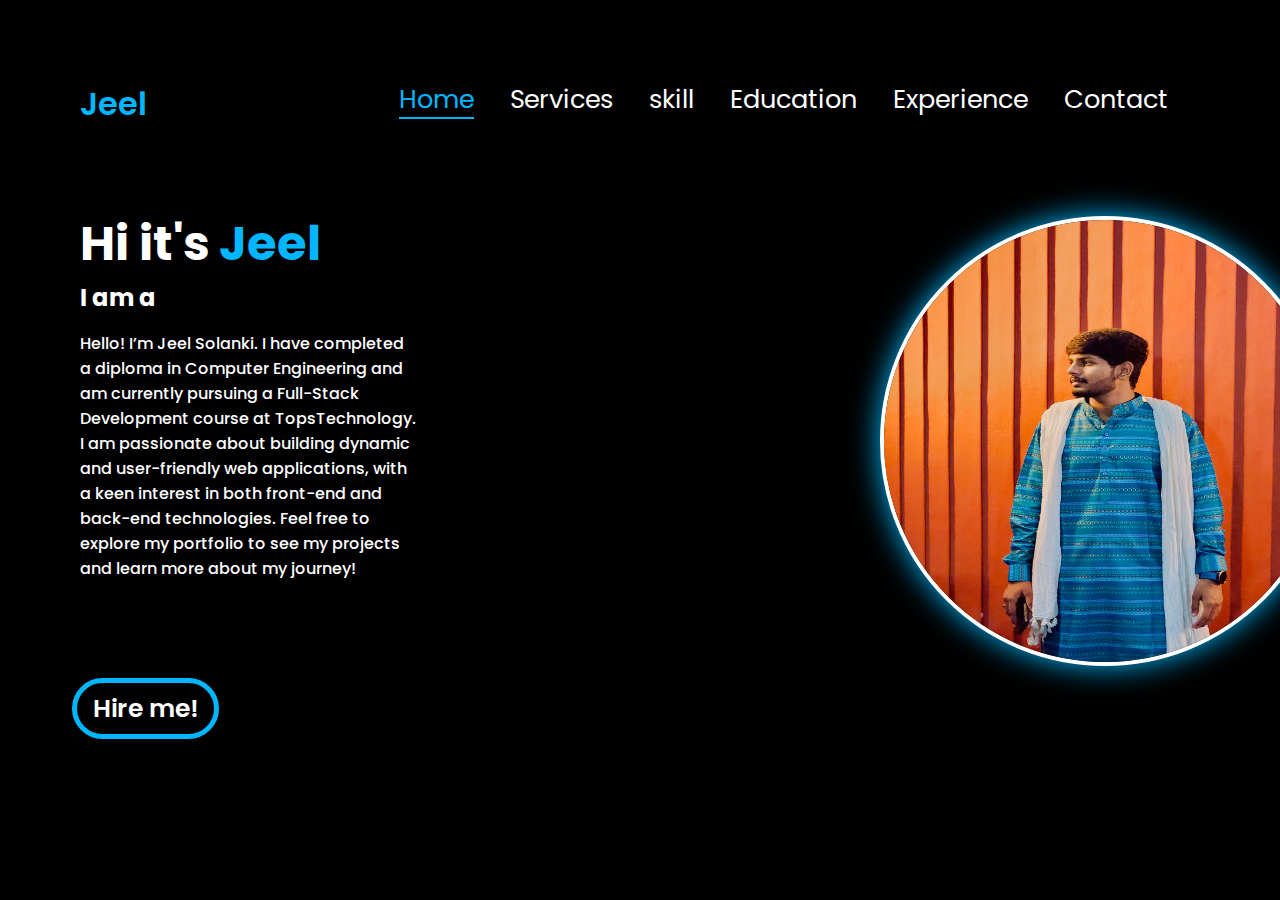
<file: index.html>
<!DOCTYPE html>
<html lang="en">
<head>
    <meta charset="UTF-8">
    <meta name="viewport" content="width=device-width, initial-scale=1.0">
    <title>Jeel Solanki</title>
    <link rel="shortcut icon" href="./favicon.ico" type="image/x-icon">
    <link rel="stylesheet" href="./style.css">
    <link rel="stylesheet" href="https://cdnjs.cloudflare.com/ajax/libs/font-awesome/6.6.0/css/all.min.css" integrity="sha512-Kc323vGBEqzTmouAECnVceyQqyqdsSiqLQISBL29aUW4U/M7pSPA/gEUZQqv1cwx4OnYxTxve5UMg5GT6L4JJg==" crossorigin="anonymous" referrerpolicy="no-referrer" />
</head>
<body>
    <header>
        <p class="logo">Jeel</p>
        <nav>
            <a href="./index.html" class="active">Home</a>
            <a href="./services.html">Services</a>
            <a href="./skills.html">skill</a>
            <a href="./education.html">Education</a>
            <a href="./experience.html">Experience</a>
            <a href="./contact.html">Contact</a>
        </nav>
    </header>
    <section>
        <div class="main-content">
            <h1>Hi it's <span>Jeel</span></h1>
            <h3>I am a <span class="post"></span></h3>
        </div>
        <div class="content">
            <p>Hello! I’m Jeel Solanki. I have completed a diploma in Computer Engineering and am currently pursuing a Full-Stack Development course at TopsTechnology. I am passionate about building dynamic and user-friendly web applications, with a keen interest in both front-end and back-end technologies.
            Feel free to explore my portfolio to see my projects and learn more about my journey!
            </p>
        </div>
        <div class="social-icons">
            <a href="https://www.linkedin.com/in/jeel-solanki1207"><i class="fa-brands fa-linkedin"></i></a>
            <a href="https://github.com/Jeel2006"><i class="fa-brands fa-github"></i></a>
            <a href="https://x.com"><i class="fa-brands fa-x-twitter"></i></a>
            <a href="https://instagram.com/jeel_solanki11"><i class="fa-brands fa-instagram"></i></a>
        </div>
        <div class="btn">
            <a href="./contact.html">Hire me!</a>
        </div>
        <div class="image">
            <img src="./IMG_1993.JPG" alt="">
        </div>
    </section>
</body>
</html>
</file>
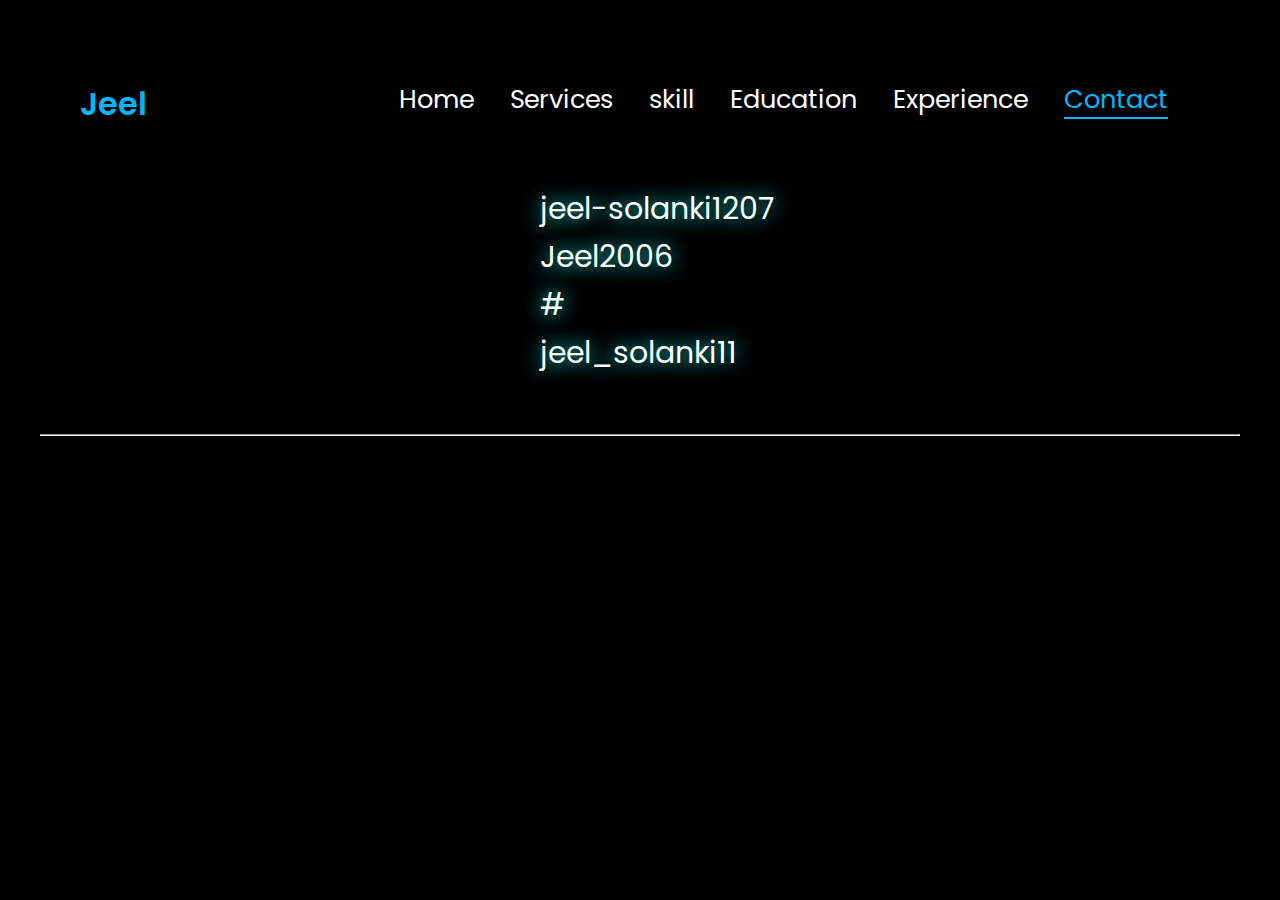
<file: contact.html>
<!DOCTYPE html>
<html lang="en">
<head>
    <meta charset="UTF-8">
    <meta name="viewport" content="width=device-width, initial-scale=1.0">
    <title>Solanki Jeel</title>
    <link rel="shortcut icon" href="./favicon.ico" type="image/x-icon">
    <link rel="stylesheet" href="./style.css">
    <link rel="stylesheet" href="https://cdnjs.cloudflare.com/ajax/libs/font-awesome/6.6.0/css/all.min.css" integrity="sha512-Kc323vGBEqzTmouAECnVceyQqyqdsSiqLQISBL29aUW4U/M7pSPA/gEUZQqv1cwx4OnYxTxve5UMg5GT6L4JJg==" crossorigin="anonymous" referrerpolicy="no-referrer" />
</head>
<body>
    <header>
        <p class="logo">Jeel</p>
        <nav>
            <a href="./index.html">Home</a>
            <a href="./services.html">Services</a>
            <a href="./skills.html">skill</a>
            <a href="./education.html">Education</a>
            <a href="./experience.html">Experience</a>
            <a href="./contact.html" class="active">Contact</a>
        </nav>
    </header>
    <section>
        <center>
            <table class="contact-details">
                <tr>
                    <td><i class="fa-brands fa-linkedin"></i></td>
                    <td><a href="https://www.linkedin.com/in/jeel-solanki1207" >jeel-solanki1207</a></td>        
                </tr>
                <tr>
                    <td><i class="fa-brands fa-github"</td>
                    <td><a href="https://github.com/Jeel2006">Jeel2006</a></td>
                </tr>
                <tr>
                    <td><i class="fa-brands fa-x-twitter"></i></td>
                    <td><a href="https://x.com">#</a></td>
                </tr>
                <tr>
                    <td><i class="fa-brands fa-instagram"></i></td>
                    <td><a href="https://instagram.com/jeel_solanki11">jeel_solanki11</a></td>
                </tr>
            </table>
            <hr>
            <iframe class="map" src="https://www.google.com/maps/embed?pb=!1m18!1m12!1m3!1d3671.8628368551417!2d72.50630707436777!3d23.028807916097232!2m3!1f0!2f0!3f0!3m2!1i1024!2i768!4f13.1!3m3!1m2!1s0x395e9b767b0a48ed%3A0x713f82e619ac7868!2sTOPS%20Technologies%20-%20Best%20IT%20Training%20Institute%20in%20Ahmedabad!5e0!3m2!1sen!2sin!4v1729662637007!5m2!1sen!2sin" width="900" height="350" style="border:0;" allowfullscreen="" loading="lazy" referrerpolicy="no-referrer-when-downgrade"></iframe>
        </center>
    </section>
</body>
</html>
</file>
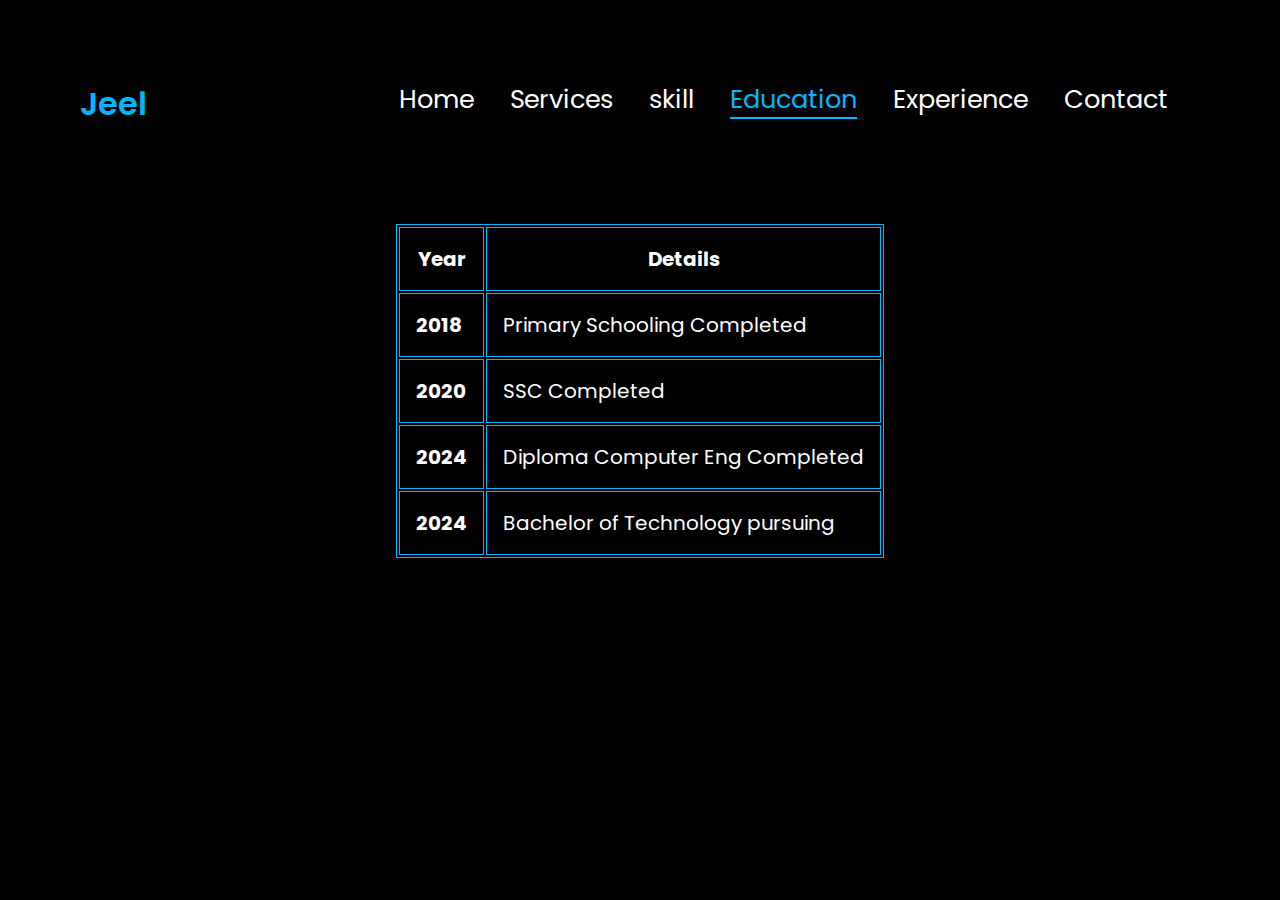
<file: education.html>
<!DOCTYPE html>
<html lang="en">
<head>
    <meta charset="UTF-8">
    <meta name="viewport" content="width=device-width, initial-scale=1.0">
    <title>Solanki Jeel</title>
    <link rel="shortcut icon" href="./favicon.ico" type="image/x-icon">
    <link rel="stylesheet" href="./style.css">
</head>
<body>
    <header>
        <p class="logo">Jeel</p>
        <nav>
            <a href="./index.html">Home</a>
            <a href="./services.html">Services</a>
            <a href="./skills.html">skill</a>
            <a href="./education.html" class="active">Education</a>
            <a href="./experience.html">Experience</a>
            <a href="./contact.html">Contact</a>
        </nav>
    </header>
    <section>
        <center>
            <table class="edu-content">
                <thead>
                    <th>Year</th>
                    <th>Details</th>
                </thead>
                <tbody>
                    <tr>
                        <td><b>2018</b></td>
                        <td>Primary Schooling Completed</td>
                    </tr>
                    <tr>
                        <td><b>2020</b></td>
                        <td>SSC Completed</td>
                    </tr>
                    <tr>
                        <td><b>2024</b></td>
                        <td>Diploma Computer Eng Completed</td>
                    </tr>
                    <tr>
                        <td><b>2024</b></td>
                        <td>Bachelor of Technology pursuing</td>
                    </tr>
                </tbody>
            </table>
        </center>
    </section>
</body>
</html>
</file>
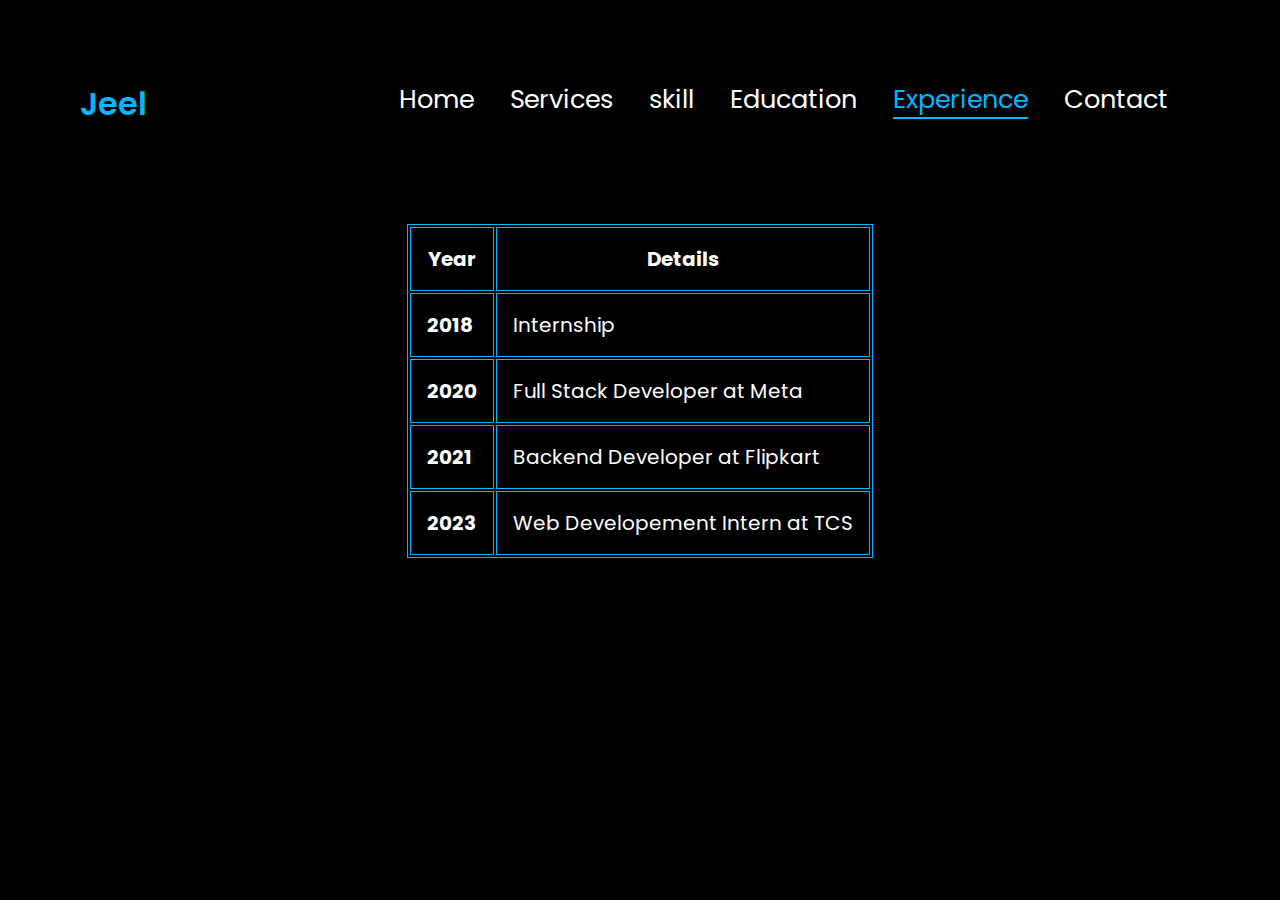
<file: experience.html>
<!DOCTYPE html>
<html lang="en">
<head>
    <meta charset="UTF-8">
    <meta name="viewport" content="width=device-width, initial-scale=1.0">
    <title>Solanki Jeel</title>
    <link rel="shortcut icon" href="./favicon.ico" type="image/x-icon">
    <link rel="stylesheet" href="./style.css">
</head>
<body>
    <header>
        <p class="logo">Jeel</p>
        <nav>
            <a href="./index.html">Home</a>
            <a href="./services.html">Services</a>
            <a href="./skills.html">skill</a>
            <a href="./education.html">Education</a>
            <a href="./experience.html" class="active">Experience</a>
            <a href="./contact.html">Contact</a>
        </nav>
    </header>
    <section>
        <center>
            <table class="edu-content">
                <thead>
                    <th>Year</th>
                    <th>Details</th>
                </thead>
                <tbody>
                    <tr>
                        <td><b>2018</b></td>
                        <td>Internship</td>
                    </tr>
                    <tr>
                        <td><b>2020</b></td>
                        <td>Full Stack Developer at Meta</td>
                    </tr>
                    <tr>
                        <td><b>2021</b></td>
                        <td>Backend Developer at Flipkart</td>
                    </tr>
                    <tr>
                        <td><b>2023</b></td>
                        <td>Web Developement Intern at TCS</td>
                    </tr>
                </tbody>
            </table>
        </center>
    </section>
</body>
</html>
</file>
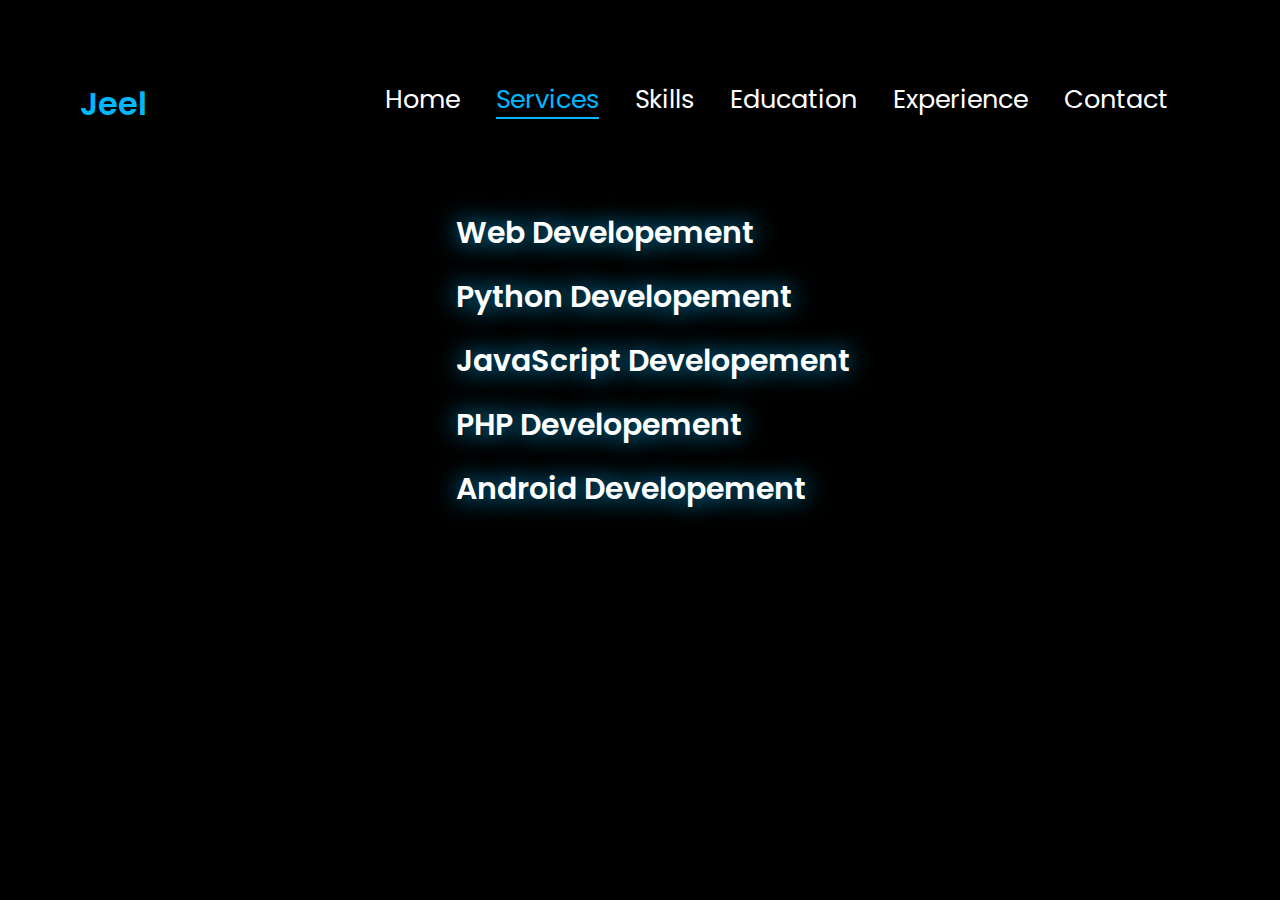
<file: services.html>
<!DOCTYPE html>
<html lang="en">
<head>
    <meta charset="UTF-8">
    <meta name="viewport" content="width=device-width, initial-scale=1.0">
    <title>Solanki Jeel</title>
    <link rel="shortcut icon" href="./favicon.ico" type="image/x-icon">
    <link rel="stylesheet" href="./style.css">
    <link rel="stylesheet" href="https://cdnjs.cloudflare.com/ajax/libs/font-awesome/6.6.0/css/all.min.css" integrity="sha512-Kc323vGBEqzTmouAECnVceyQqyqdsSiqLQISBL29aUW4U/M7pSPA/gEUZQqv1cwx4OnYxTxve5UMg5GT6L4JJg==" crossorigin="anonymous" referrerpolicy="no-referrer" />
</head>
<body>
    <header>
        <p class="logo">Jeel</p>
        <nav>
            <a href="./index.html">Home</a>
            <a href="./services.html" class="active">Services</a>
            <a href="./skills.html">Skills</a>
            <a href="./education.html">Education</a>
            <a href="./experience.html">Experience</a>
            <a href="./contact.html">Contact</a>
        </nav>
    </header>
    <section>
        <center>
            <table class="service-content">
            <tr>
                <td><i class="fa-solid fa-globe"></i></td>
                <td class="text">Web Developement</td>
            </tr>
            <tr>
                <td><i class="fa-brands fa-python"></i></td>
                <td class="text">Python Developement</td>
            </tr>
            <tr>
                <td><i class="fa-brands fa-js"></i></td>
                <td class="text">JavaScript Developement</td>
            </tr>
            <tr>
                <td><i class="fa-brands fa-php"></i></td>
                <td class="text">PHP Developement</td>
            </tr>
            <tr>
                <td><i class="fa-brands fa-android"></i></td>
                <td class="text">Android Developement</td>
            </tr>
            </table>
        </center>
    </section>
</body>
</html>
</file>
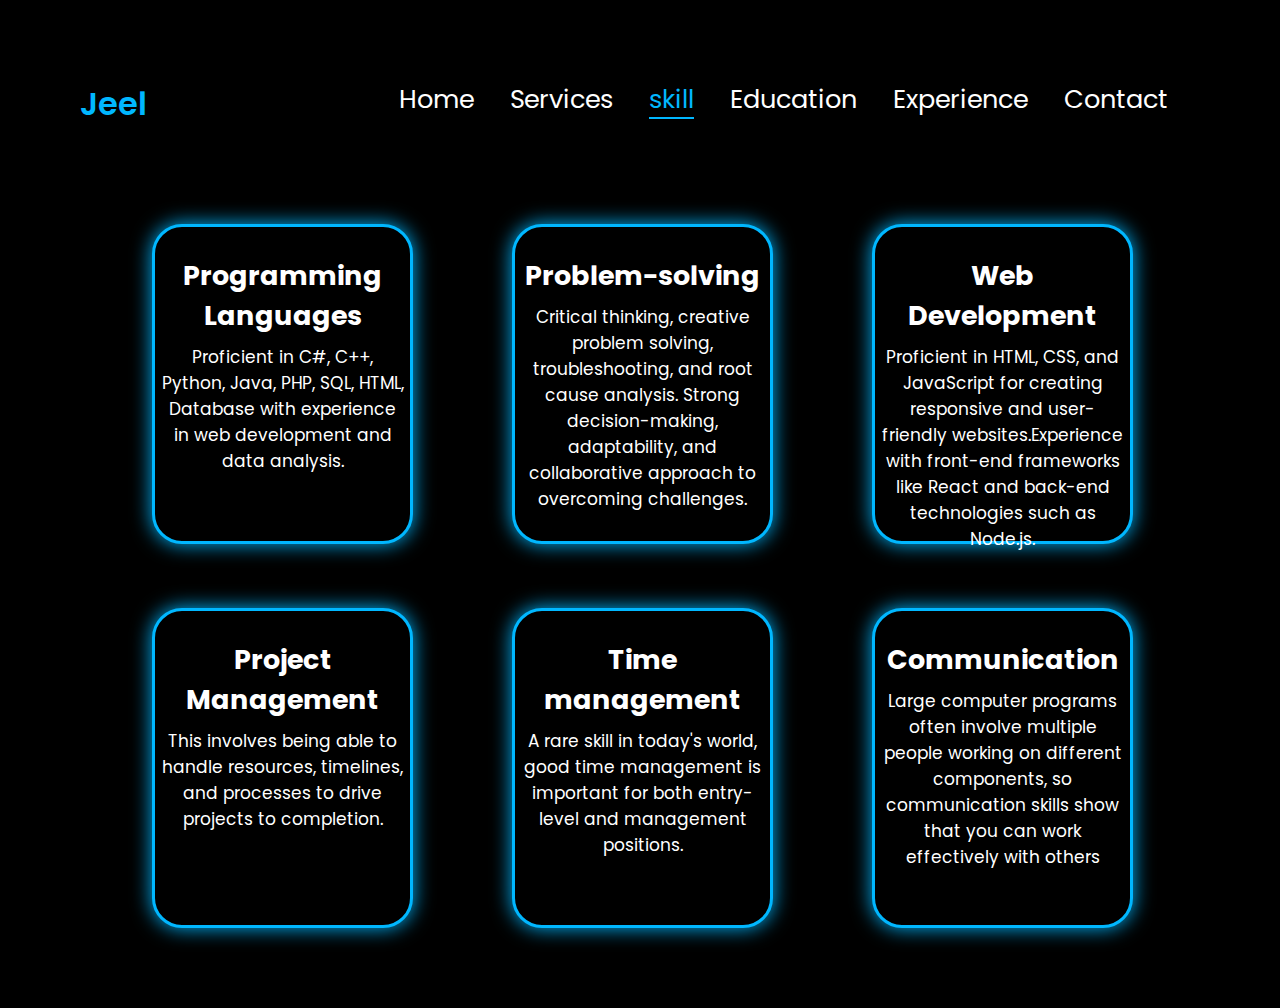
<file: skills.html>
<!DOCTYPE html>
<html lang="en">
<head>
    <meta charset="UTF-8">
    <meta name="viewport" content="width=device-width, initial-scale=1.0">
    <title>Solanki Jeel</title>
    <link rel="shortcut icon" href="./favicon.ico" type="image/x-icon">
    <link rel="stylesheet" href="./style.css">
</head>
<body>
    <header>
        <p class="logo">Jeel</p>
        <nav>
            <a href="./index.html">Home</a>
            <a href="./services.html">Services</a>
            <a href="./skills.html" class="active">skill</a>
            <a href="./education.html">Education</a>
            <a href="./experience.html">Experience</a>
            <a href="./contact.html">Contact</a>
        </nav>
    </header>
    <section>
        <center>
            <div class="skill-container">
                <div>
                    <h3>Programming Languages</h3>
                    <p>Proficient in C#, C++, Python, Java, PHP, SQL, HTML, Database with experience in web development and data analysis.</p>
                </div>
                <div>
                    <h3>Problem-solving</h3>
                    <p>Critical thinking, creative problem solving, troubleshooting, and root cause analysis.
                        Strong decision-making, adaptability, and collaborative approach to overcoming challenges.</p>
                </div>
                <div>
                    <h3>Web Development</h3>
                    <p>Proficient in HTML, CSS, and JavaScript for creating responsive and user-friendly websites.Experience with front-end frameworks like React and back-end technologies such as Node.js.</p>
                </div>
                <div>
                    <h3>Project Management</h3>
                    <p>This involves being able to handle resources, timelines, and processes to drive projects to completion.</p>
                </div>
                <div>
                    <h3>Time management</h3>
                    <p>A rare skill in today's world, good time management is important for both entry-level and management positions.</p>
                </div>
                <div>
                    <h3>Communication</h3>
                    <p>Large computer programs often involve multiple people working on different components, so communication skills show that you can work effectively with others</p>
                </div>
            </div>
        </center>
    </section>
</body>
</html>
</file>
<file: style.css>
@import url('https://fonts.googleapis.com/css2?family=Poppins:ital,wght@0,100;0,200;0,300;0,400;0,500;0,600;0,700;0,800;0,900;1,100;1,200;1,300;1,400;1,500;1,600;1,700;1,800;1,900&display=swap');
*
{
    margin: 0;
    padding: 0;
    box-sizing: border-box;
    font-family: 'poppins',sans-serif;
    background-color: black;
    color: white;
    text-decoration: none;
}
header
{
    display: flex;
    justify-content: space-between;
    margin: 5rem 5rem 0rem 5rem;
}
.logo
{
    color: rgb(0, 183, 255);
    font-size: 2rem;
    font-weight: 600;
    transition: 0.5s ease;
}
.logo:hover
{
    transform: scale(1.1);
    text-shadow: 0px 0px 30px rgb(0, 183, 255);
}
header nav a 
{
    font-size: 1.6rem;
    margin-right: 2rem;
    transition: 0.5s ease;
    border-bottom: 2px solid transparent;
}
header nav a:hover
{
    border-bottom: 2px solid rgb(0, 183, 255);
    color: rgb(0, 183, 255);
}
.active
{
    color:  rgb(0, 183, 255);
    border-bottom: 2px solid rgb(0, 183, 255);
}

.main-content
{
    margin: 5rem 0rem 0rem 5rem;
}
.main-content h1
{
    font-size: 3rem;
}
.main-content h1 span
{
    color:  rgb(0, 183, 255);
}
.main-content h3
{
    font-size: 1.5rem;
}
.main-content h3 span
{
    color:  rgb(0, 183, 255);
}
.content
{
    margin: 1rem 0rem 0rem 5rem;
    width: 21rem;
    font-weight: 500;    
}
.social-icons
{
    margin: 1.5rem 0rem 0rem 5rem;
    font-size: 35px;
}
.social-icons a
{
    margin-right: 1.3rem;
    /* transition: 0.5s ease; */
}
.social-icons a:hover
{
    text-shadow: 0px 0px 20px rgb(0, 183, 255);
}
.btn
{
    margin: 2.0rem 0rem 0rem 4.5rem;
    font-size: 25px;
    font-weight: 600;
}
.btn a
{
    border: 5px solid rgb(0, 183, 255);
    border-radius: 50px;
    padding: 0.5rem 1rem 0.5rem 1rem;
    transition: 0.5s ease;
}
.btn a:hover
{
    transform: scale(1.1);
    box-shadow: 0px 0px 20px rgb(0, 183, 255);
}
.image
{
    margin: -32rem 0rem 0rem 55rem;
}
.image img
{
    height: 450px;
    width: 450px;
    border-radius: 50%;
    border: 4px solid white;
    box-shadow: 0px 0px 30px rgb(0, 183, 255);;
    transition: 0.5s ease;
}
.image img:hover
{
    transform: scale(1.1);
    box-shadow: 0px 0px 20px rgb(255, 0, 0);;
}
.service-content
{
    font-size: 30px;
    margin-top: 5rem;
    text-shadow: 0px 0px 25px rgb(0, 183, 255);
}
.service-content td i
{
    margin-right: 1.5rem;
}
.text
{
    font-weight: 600;
}
.service-content tr td
{
    padding-bottom: 1rem;
}
.service-content tr
{
    transition: 0.5s ease;
}
.service-content tr:hover
{
    cursor: pointer;
    text-shadow: 0px 0px 15px brown;
    transform: scale(1.1);
}
.skill-container
{
    display: grid;
    grid-template-columns: 1fr 1fr 1fr;
    grid-gap: 2rem;
    margin: 6rem 5rem 3rem 9.5rem;
}
.skill-container div
{
    border: 3px solid rgb(0, 183, 255);
    width: 261px;
    height: 320px;
    border-radius: 30px;
    box-shadow: 0px 0px 20px rgb(0, 183, 255);
    transition: 0.5s ease;
    margin-bottom: 2rem;
    padding: 5px;
}
.skill-container div:hover
{
    box-shadow: 0px 0px 18px brown;
    border: 3px solid brown;
    transform: scale(1.1);
}
.skill-container div h3
{
    font-size: 27px;
    margin-top: 1.5rem;
}
.skill-container div p
{
    font-size: 17px;
    margin-top: 0.5rem;
    background-color: transparent;
}
.edu-content
{
    margin-top: 6rem;
}
.edu-content,.edu-content th,.edu-content td
{
    border: 1px solid rgb(0, 183, 255);
}
.edu-content th
{
    font-size: 20px;
    padding: 1rem;
}
.edu-content td
{
    font-size: 20px;
    padding: 1rem;
}
.contact-details
{
    margin-top: 3.5rem;
    font-size: 30px;
    text-shadow: 0px 0px 20px rgb(0, 255, 255);
}
.contact-details tr td i
{
    margin-right: 2rem;
}
.contact-details tr
{
    margin-bottom: 1.5rem;
    transition: 0.5s ease-in-out;
}
.contact-details tr:hover
{
    text-shadow: 0px 0px 20px brown;
    transform: scale(1.1);

}
hr
{
    width: 1200px;
    margin-top: 3.5rem;
    margin-bottom: 3.5rem;
}
.post
{
    color: rgb(0, 183, 255);
}
.post::before
{
    animation: 10s words infinite;
    content: " ";
}
.post::after
{
    content: " ";
}
@keyframes words
{
    0%,25%
    {
        content: "full stack developer";
    }
    25%,75%
    {
        content: "web developer";
    }
    50%,75%
    {
        content: "android developer";
    }
    75%,100%
    {
        content: "mean stack developer";
    }
}
@media (max-width:430px)
{
    *
    {
        background-color: white;
        color: black;
    }
    body
    {
        width: 294px;
    }
    header
    {
        display: block;
        width: 294PX;
        margin-top: 2rem;
        margin-left: 0px;
    }
    .logo
    {
        margin-left: 7rem;
        
    }
    header nav
    {
        text-align: center;
        margin-left: 25px;
    }
    header nav a
    {
        font-size: 1rem;
        margin-right: 5px;
    }
    .main-content
    {
        margin: 1rem 0rem 0rem 0rem;
        
    }
    .main-content h1
    {
        font-size: 2rem;
        text-align: center;
    }
    .main-content h3
    {
        text-align: center;
        font-size: 1rem;
    }
    .content
    {
        margin: 1rem 0rem 0rem 1rem;
        width: 294px;
        font-weight: 500;
        font-size: 0.8rem;
        text-align: center;    
    }
    .social-icons
    {
        margin: 1.5rem 0rem 0rem 3rem;
        font-size: 35px;
        text-align: center;
    }
    .social-icons a
    {
        margin-right: 1rem;
        transition: 0.5s ease;
    }
    .btn
    {
        margin: 15.8rem 0rem 0rem 6rem;
        font-size: 25px;
        font-weight: 600;
    }
    .btn a
    {
        border: 5px solid rgb(0, 183, 255);
        border-radius: 50px;
        padding: 0.5rem 1rem 0.5rem 1rem;
        transition: 0.5s ease;
    }
    .image
    {
        margin: -17rem 0rem 0rem 0rem;
        text-align: center;
    }
    .image img
    {
        height: 200px;
        width: 200px;
        margin-left: 2rem;
    }
    .service-content
    {
        font-size: 15px;
        margin-top: 10rem;
        margin-left: 1rem;
    }
    .service-content td i
    {
        margin-right: 1.5rem;
    }
    .text
    {
        font-weight: 600;
    }
    .service-content tr td
    {
        padding-bottom: 1rem;
    }
    .service-content tr
    {
        transition: 0.5s ease;
    }
    .service-content tr:hover
    {
        cursor: pointer;
        text-shadow: 0px 0px 15px rgb(0, 183, 255);
        transform: scale(1.1);
    }
    .skill-container
    {
        display: grid;
        grid-template-columns: 1fr;
        grid-gap: 2rem;
        margin: 2rem 1rem 1rem 2.5rem;
    }
    .edu-content
    {
        margin-left: 2rem;
    }
    hr
    {
        width: 340px;
        margin-top: 3.5rem;
        margin-bottom: 3.5rem;
    }
    .map
    {
        width: 300px;
        margin-left: 18px;
    }
    .contact-details
    {
        font-size: 22px;
    }
}
</file>
